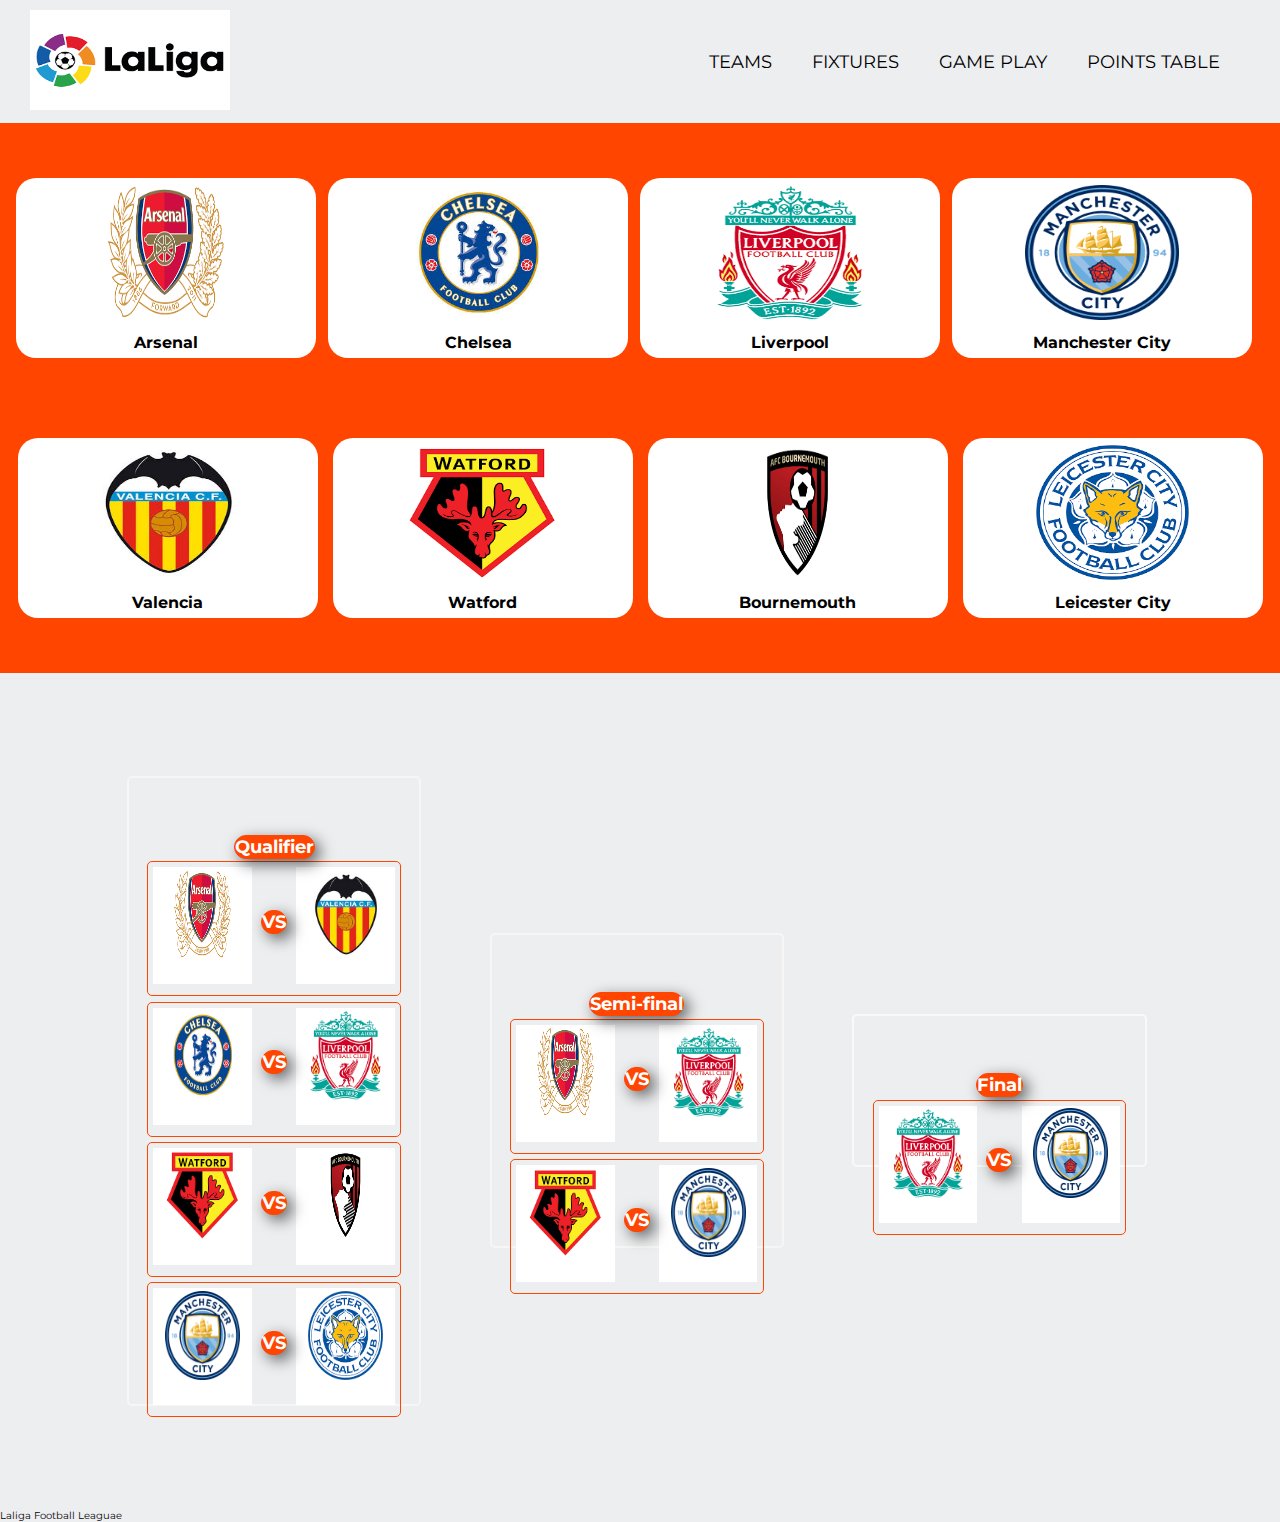
<file: index.html>
<!DOCTYPE html>
<html lang="en">
<head>
    <meta charset="UTF-8">
    <meta name="viewport" content="width=device-width, initial-scale=1.0">
    <title>PENALTY-SHOOTOUT</title>
    <link rel="stylesheet" href="styles.css">
</head>
<body>
   <nav>
<ul>
    <li class="logo-text"><img class="logo-img" src="./assets/laliga.png" alt="">
    </li>
    <li>
        <ul>
            <li><a href="#teams" class="nav-link">TEAMS</a> </li>
            <li><a href="#fixtures"class="nav-link"> FIXTURES</a></li>
            <li><a href="./gameplay.html" target="blank" class="nav-link">GAME PLAY</a> </li>
            <li><a href="#points" class="nav-link">POINTS TABLE</a> </li>
        </ul>
    </li>
</ul>
   </nav>
   <header id="teams">
       <div>
        <article>
            <img class="logo" src="./assets/ar.png"  alt=""/>
            <h4>Arsenal </h4>
        </article>
        <article>
            <img src="./assets/ch.jpg" class="logo"alt=""/>
            <h4> Chelsea</h4>
        </article>
        <article>
            <img src="./assets/lp.png" class="logo"alt=""/>
            <h4> Liverpool</h4>
        </article>
        <article>
            <img src="./assets/mc.png" class="logo" alt=""/>
            <h4> Manchester City</h4>
        </article><br><br><br><br><br><br><br><br><br><br><br><br><br><br><br><br><br><br><br><br>
        <article>
            <img src="./assets/va.jpg" class="logo" alt=""/>
            <h4> Valencia</h4>
        </article>
        <article>
            <img src="./assets/wf.png" class="logo"alt=""/>
            <h4> Watford</h4>
        </article>
        <article>
            <img src="./assets/bm.png" class="logo" alt=""/>
            <h4> Bournemouth</h4>
        </article>
        <article>
            <img src="./assets/lc.png" class="logo" alt=""/>
            <h4> Leicester City</h4>
        </article>
       </div>

   </header>
   <section id="fixtures">
        
    <div class="flex container-fix">
        <a name="schedule"></a>
        <div class="flex qualifier">
            <h3>Qualifier</h3>
            <div class="flex set">
                <div class="card1">
                    <img class="img" src="./assets/ar.png" alt="arsenal">
                </div>
                <h3>VS</h3>
                <div class="card1 ">
                    <img class="img" src="./assets/va.jpg" alt="Valencia">
                </div>
            </div>
            <div class="flex set">
                <div class="card1">
                    <img class="img" src="./assets/ch.jpg" alt="Chelsea">
                </div>
                <h3>VS</h3>
                <div class="card1 ">
                    <img class="img" src="./assets/lp.png" alt="Liverpool">
                </div>
            </div>
            <div class="flex set">
                <div class="card1">
                    <img class="img" src="./assets/wf.png" alt="Watford">
                </div>
                <h3>VS</h3>
                <div class="card1 ">
                    <img class="img" src="./assets/bm.png" alt="Bournemouth">
                </div>
            </div>
            <div class="flex set">
                <div class="card1">
                    <img class="img" src="./assets/mc.png" alt="Manchester">
                </div>
                <h3>VS</h3>
                <div class="card1 ">
                    <img class="img" src="./assets/lc.png" alt="Leicester">
                </div>
            </div>
        </div>
      
        <div class="flex semiFinal">
            <h3>Semi-final</h3>
            <div class="flex set">
                <div class="card1">
                    <img class="img" src="./assets/ar.png" alt="arsenal">
                </div>
                <h3>VS</h3>
                <div class="card1">
                    <img class="img" src="./assets/lp.png" alt="Liverpool">
                </div>
            </div>
            <div class="flex set">
                <div class="card1">
                    <img class="img" src="./assets/wf.png" alt="Watford">
                </div>
                <h3>VS</h3>
                <div class="card1">
                    <img class="img" src="./assets/mc.png" alt="Manchester">
                </div>
       </div>
      
   </div>
        <div class="flex final">
            <h3>Final</h3>
            <div class="flex set">
                <div class="card1">
                    <img class="img" src="./assets/lp.png" alt="Liverpool">
                </div>
                <h3>VS</h3>
                <div class="card1">
                    <img class="img" src="./assets/mc.png" alt="Manchester">
                </div>
            </div>
        </div>
    </div>
</section>
   <!-- <section id="fixtures">
       <table class="centre">
           <col width="100">
           <col width="100">
           <col width="100">
           <tr>
               <th><h3>Qualifier</h3></th>
               <th><h3>Semifinal</h3></th>
               <th><h3>Final</h3></th>
           </tr>
           <tr>
               <td><img class="logo-fix" src="./assets/ar.png" alt=""></td>
               <td></td>
               <td></td>
           </tr>
           <tr>
               <td><h3>vs</h3></td>
               <td></td>
               <td></td>
           </tr>
           <tr>
               <td><img class="logo-fix" src="./assets/va.jpg" alt=""></td>
               <td><img class="logo-fix" src="./assets/ar.png" alt=""></td>
               <td></td>
           </tr>
           <tr>
               <td><img class="logo-fix" src="./assets/lp.png" alt=""></td>
               <td><h3>vs</h3></td>
               <td></td>
           </tr>
           <tr>
               <td><h3>vs</h3></td>
               <td><img class="logo-fix" src="./assets/lp.png" alt=""></td>
               <td></td>
           </tr>
           <tr>
               <td><img class="logo-fix" src="./assets/ch.jpg" alt=""></td>
               <td></td>
               <td></td>
           </tr>
           <tr>
            <td></td>
            <td></td>
            <td><img class="logo-fix" src="./assets/lp.png" alt=""></td>
           </tr>
           <tr>
            <td></td>
            <td></td>
            <td></td>
            </tr>
           <tr>
               <td></td>
               <td></td>
               <td><h3>vs</h3></td>
           </tr>
           <tr>
               <td><img class="logo-fix" src="./assets/wf.png" alt=""></td>
               <td></td>
               <td><img class="logo-fix" src="./assets/mc.png" alt=""></td>
           </tr>
           <tr>
               <td><h3>vs</h3></td>
               <td><img class="logo-fix" src="./assets/wf.png" alt=""></td>
               <td></td>
           </tr>
           <tr>
               <td><img class="logo-fix" src="./assets/bm.png" alt=""></td>
               <td><h3>vs</h3></td>
               <td></td>
           </tr>
           <tr>
               <td><img class="logo-fix" src="./assets/lc.png" alt=""></td>
               <td><img class="logo-fix" src="./assets/mc.png" alt=""></td>
               <td></td>
           </tr>
           <tr>
            <td><h3>vs</h3></td>
            <td></td>
            <td></td>
        </tr>
        <tr>
            <td><img class="logo-fix" src="./assets/mc.png" alt=""></td>
            <td></td>
            <td></td>
        </tr>
       </table>

   </section> -->

  <!-- <section id="#gameplay">
    <div>
        <div>
            <div>
                <img src="./assets/mc.png" alt="">
                <h4>  Manchester City </h4>
                <span></span>
                <div>
                    <span>1</span>
                    <span>1</span>
                    <span>0</span>
                    <span>1</span>
                    <span>0</span>
                    <span>1</span>
                </div>
            </div>
        </div>
        <div>
            <div>
                <img src="./assets/lp.png" alt="">
                <h4>Liverpool</h4>
                <span></span>
                <div>
                    <span>1</span>
                    <span>0</span>
                    <span>0</span>
                    <span>1</span>
                    <span>1</span>
                    <span>0</span>
                </div>
            </div>
        </div>
    </div>
   </section> -->
   <footer>
    Laliga Football Leaguae
   </footer>
   
</body>
</html>
</file>
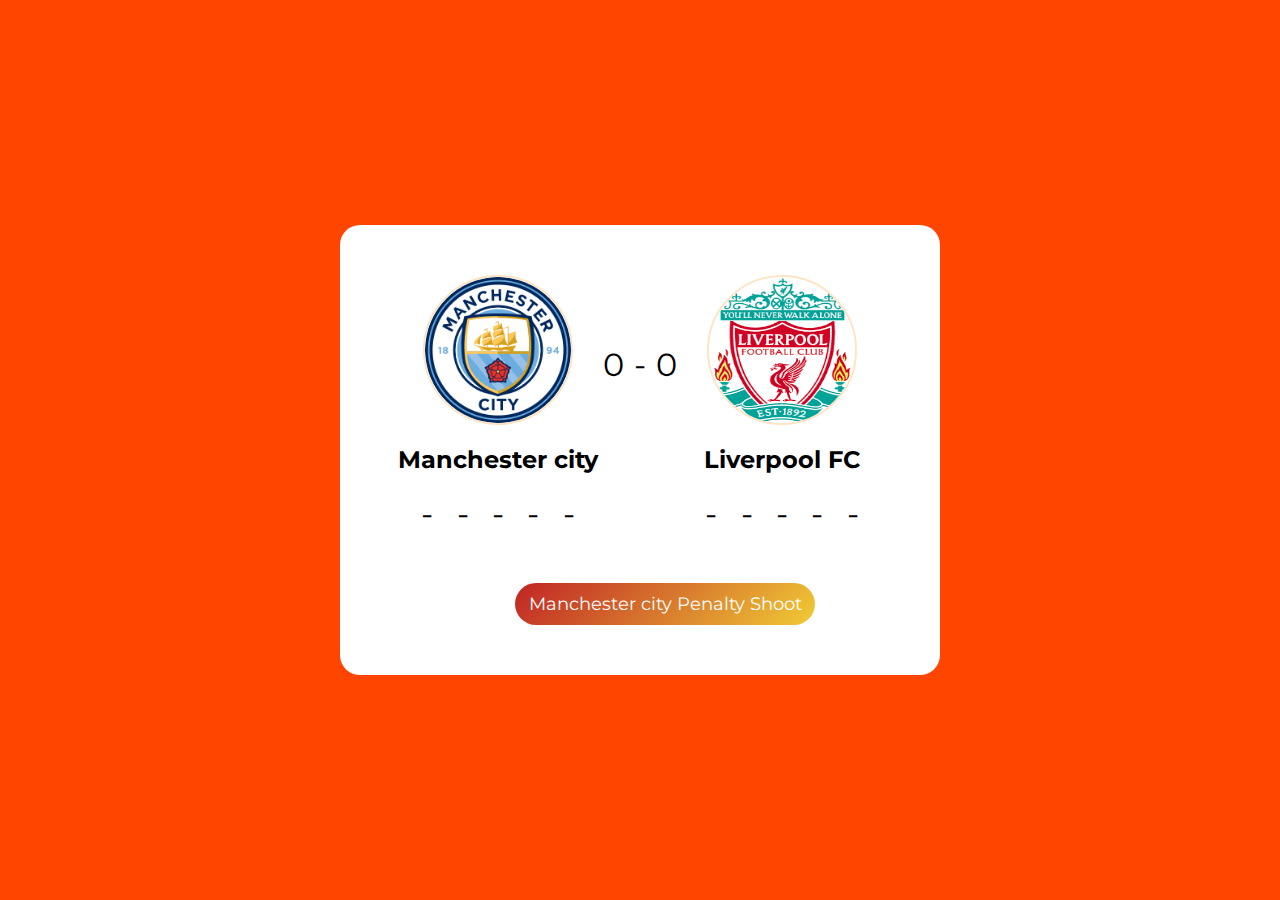
<file: gameplay.html>
<!DOCTYPE html>
<html lang="en">
<head>
    <meta charset="UTF-8">
    <meta name="viewport" content="width=device-width, initial-scale=1.0">
    <title>GAMEPLAY PENALTY SHOOTOUT</title>
    <link rel="stylesheet" href="style.css">
</head>
<body>
    <div class="container">
        <div class="row">
            <div class="col">
                <img
                    src="./assets/mc.png"
                    alt=""
                    class="profile-icon"
                    height="150px"
                    width="150px"
                />
                <span class="name" id="team-1-name"></span>
                <div class="row round-runs" id="team-1-round-runs">
                    <span class="col">-</span>
                    <span class="col">-</span>
                    <span class="col">-</span>
                    <span class="col">-</span>
                    <span class="col">-</span>
                </div>
            </div>
            <div class="col">
                <div class="row score">
                    <span id="team-1-score"></span>
                    <span>-</span>
                    <span id="team-2-score"></span>
                </div>
            </div>
            <div class="col">
                <img
                    src="./assets/lp.png"
                    alt=""
                    class="profile-icon"
                    height="150px"
                    width="150px"
                />
                <span class="name" id="team-2-name"></span>
                <div class="row round-runs" id="team-2-round-runs">
                    <span class="col">-</span>
                    <span class="col">-</span>
                    <span class="col">-</span>
                    <span class="col">-</span>
                    <span class="col">-</span>
                </div>
            </div>
        </div>
        <div class="row">
            <button
                id="strike-button"
                onclick="handleStrikeButtonClick()"
            ></button>
        </div>
        <div class="row" id="result" hidden></div>
    </div>
    <script src="./game.js"></script>
</body>
</html>
</file>
<file: styles.css>
@import url("https://fonts.googleapis.com/css?family=Montserrat&display=swap");

* {
	box-sizing: border-box;
	font-family: Montserrat;
    margin:0;
    padding:0;
}

body{
    font-family:"Montserrat";
    font-size: 10px;
    background: #edeef0;
}

/* General settings for font */
h1,
h3,
h4{
    font-weight: 700;
}

h2{
    font-weight: 500;
}
h1{
    font-size: 5em;
}
h2{
    font-size: 4em;
}
h3{
font-size: 2.5em;
}
h3{
    font-size: 1.8em;
}


p{
    font-size: 1.5em;
}
hr{
    width: 400px;
}
.logo-text{
    font-size: 1em;
    font-weight: 700;
    color: #f05136;
}
.logo-img{
    height: 100px;
    width: 200px;
}
nav ul{
    display:flex;
    justify-content: space-between;
    align-items: center;
    list-style: none;
    padding: 10px;
}
nav ul li{
    margin: 0 20px;
}
.nav-link{
    font-size: 1.8em;
    text-decoration: none;
    color: black;
    cursor: pointer;
}

.nav-link:hover{
    color: #06f04c;
}
.logo {
    width: 12vw;
    height: 15vh;
}
header div p{
    font-size: 2.5em;
    font-weight: 200;
}
#teams{
    background: orangered;
    color:white;
    height: 550px;
    display:flex;
    justify-content: center;
    align-items: center;
}


#teams div{
    display:flex;
    flex-wrap: wrap;
    justify-content: space-around;
   /* margin: top left bottom right */
    margin:10px;
    width: 100%;
}

#teams div article{
    background: white;
    color:black;
    height: 180px;
    width: 300px;
    display: flex;
    flex-wrap: wrap;
    flex-direction: column;
    align-items: center;
    justify-content: space-around;
    text-align: center;
    border-radius: 20px;
    font-size: medium;
    font-family: 'Segoe UI', Tahoma, Geneva, Verdana, sans-serif;
}
.logo-fix{
    height: 70px;
    width: 70px;
    align-items: flex;
}
h3{
    margin: 2vh ;
    border: 1px solid orangered;
    border-radius: 10px;
    background-color: orangered;
    color: white;
    text-align: center;
    transform: scale(1.00);
   box-shadow: 5px 5px 15px rgba(0,0,0,0.6);
}
.centre{
    margin-left: auto;
    margin-right: auto;
}
/* fixtures */
.container-fix{
    
    width: 94%;
    height: 90vh;
    margin: 1%;
    align-items: center;
    /* background-color: lightgray; */
    padding: 1%;

}
 .qualifier{
    width: 25%;
    height: 70vh;
    padding: 1%;
    margin: 1%;
    border: 2px solid rgb(247, 245, 245);
    border-radius: 5px;

}
.semiFinal{
    width: 25%;
    height: 35vh;
    padding: 1%;
    margin: 1%;
    border: 2px solid rgb(248, 245, 245);
    border-radius: 5px;
}

.final{
    width: 25%;
    height: 17vh;
    padding: 1%;
    margin: 1%;
    border: 2px solid rgb(248, 250, 249);
    border-radius: 5px;
}
.set{
    width: 95%;
    height: 15vh;
    padding: 1%;
    margin: 1%;
    border: 1.5px solid orangered;
    border-radius: 5px;

}
.card1{
    width: 40%;
    height: 13vh;
    padding: 1%;
    margin: 1%;
    
    background-color: white;
}
h3{
    margin: 5vh auto auto auto;
    border: 1px solid orangered;
    border-radius: 70px;
    background-color: orangered;
    color: white;
    transform: scale(1.00);
   box-shadow: 5px 5px 15px rgba(0,0,0,0.6);
}
#result{
  border:none;
  background-color: rgb(7, 131, 13);
}

.flex{
    display: flex;
    flex-wrap: wrap;
    justify-content: space-evenly;
}
.img{
    width: 80%;
    height: 80%;
    margin-left: 10%;
}

/*.csk-img{
    width: 80%;
    margin-left: 10%;
}
.kkr-img{
    width: 45%;
    margin-left: 25%;
}
.dc-img{
    width: 70%;
    margin-left: 15%;
}
.kxi-img{
    width: 60%;
    margin-left: 20%;
}
.rcb-img{
    width: 48%;
    margin-left: 20%;
}
.rr-img{
    width: 70%;
    margin-left: 20%;
}
.shr-img{
    width: 70%;
    margin: 2vh auto auto 20%;
}
.mi-img{
    width: 100%;

}*/
</file>
<file: style.css>
@import url("https://fonts.googleapis.com/css?family=Montserrat&display=swap");
* {
	box-sizing: border-box;
	margin: 0;
	font-family: Montserrat;
}
body {
	background: orangered;
	display: flex;
	justify-content: center;
	height: 100vh;
}
.container {
	background: white;
	display: flex;
	flex-direction: column;
	border-radius: 20px;
	width: 600px;
	padding: 50px;
	align-self: center;
	align-items: center;
	align-content: space-around;
}
.row {
	display: flex;
	flex-direction: row;
}
.col {
	display: flex;
	flex-direction: column;
	justify-content: center;
	align-items: center;
	/* border-radius: 20px;
	background-color: lightcoral; */
}
/* .col1 {
	border-radius: 50px;
	background-color:white;
} */
}
.container > .row {
	width: 100%;
	justify-content: space-around;
}
.profile-icon {
    border-radius: 50%;
    border: 2px solid bisque;
}
.name {
	margin: 20px 0;
	font-size: x-large;
	font-weight: bold;
}
.score {
	margin: -80px 0 0;
	font-size: xx-large;
}
.score > span {
	margin: 0 5px;
}
.round-runs {
	font-size: xx-large;
	width: 200px;
	justify-content: space-evenly;
}

#strike-button {
	border: none;
	border-radius: 25px;
	background: linear-gradient(135deg, #c02425, #f0cb35);
	font-size: large;
	width: 300px;
	color: white;
	padding: 10px;
	margin-top: 50px;
	margin-bottom: -50px;
	margin-left: 50px;
	outline: none;
}
#strike-button:hover {
	box-shadow: 0 0 10px 0 black;
}

#result {
	margin-top: 50px;
	background: linear-gradient(90deg, #f79d00, #64f38c);
	background-clip: text;
	text-transform: uppercase;
	font-size: xx-large;
	font-weight: bold;
	color: transparent;
	-webkit-background-clip: text;
	-webkit-text-fill-color: transparent;
}
</file>
